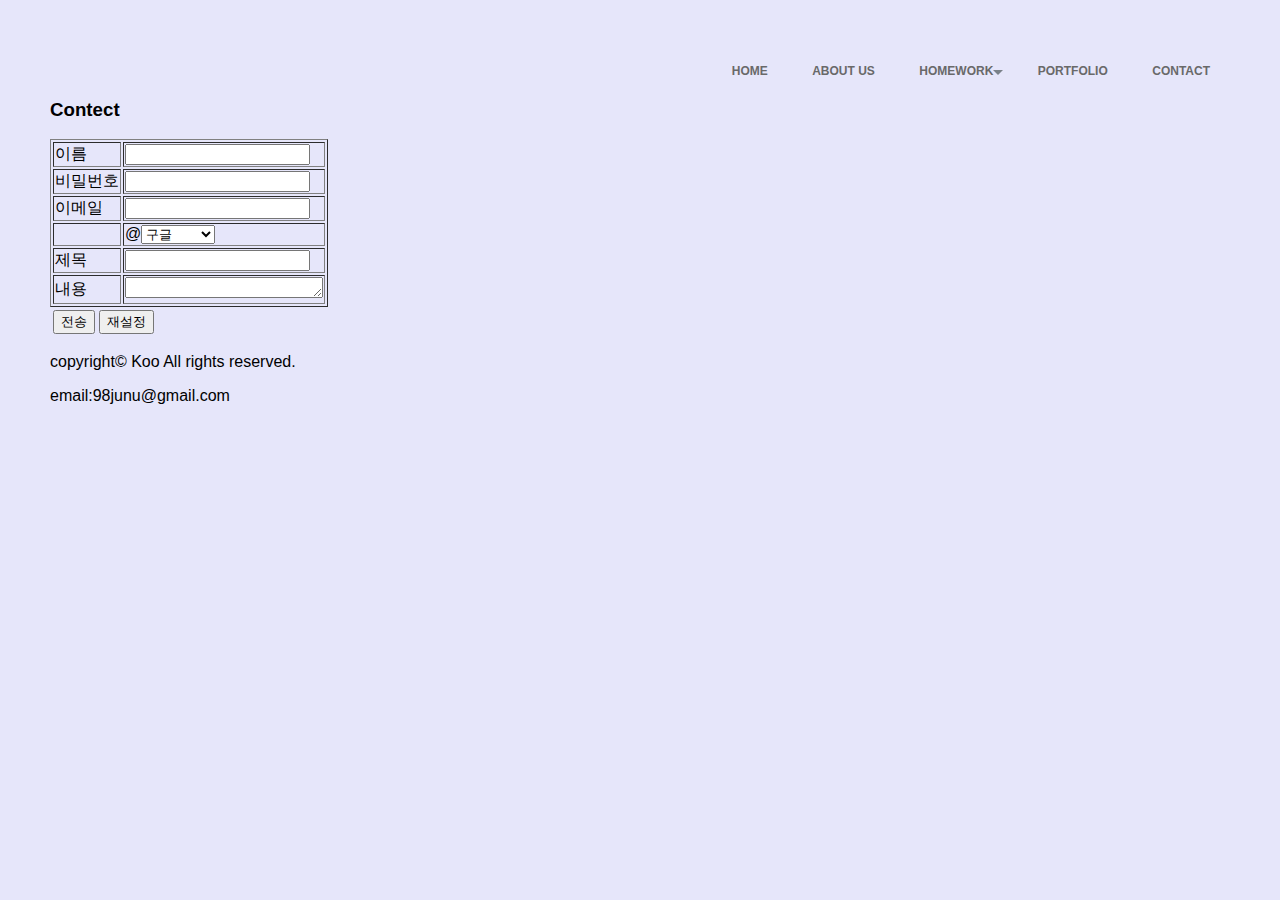
<file: contact.html>
<!DOCTYPE html>
<html lang="en">
<head>
    <meta charset="UTF-8">
    <title>Document</title>
    <link rel="stylesheet" href="./css/style.css">
    <link rel="stylesheet" href="./css/common.css">
</head>
<style>
        body{
            font-family: 'Nanum Gothic', sans-serif;
            
            margin: 0px;
            padding: 50px;
            background-color:lavender;
        }
          #wrapper {
            padding-top: 100px;
            width: 400px;
            margin: 0 auto;
        }
    </style>
<body>
        <div class='menu'>
        <ul>
            <li>
                <a href-'#'>Home</a>
            </li>
            <li>
               <a href-'#'>About Us</a>
            </li>
            <li class='active sub'>
                <a href='#'>HOMEWORK</a>
                
                <ul>
                    <li class='sud'>
                        <a href='#'>HTML</a>
                        <ul>
                            <li>
                                <a href='hw01.html'>hw1</a>
                            </li>
                            <li>
                                <a href='hw02.html'>hw2</a>
                            </li>
                            <li>
                                <a href='hw03.html'>hw3</a>
                            </li>
                        </ul>
                    </li>
                    <li class='sub'>
                        <a href='#'>CSS </a>
                        <ul>
                            <li>
                                <a href='hw04.html'>hw4</a>
                            </li>
                            <li>
                                <a href='hw05.html'>hw5</a>
                            </li>
                            <li>
                                <a href='hw06.html'>hw6</a>
                            </li>
                            <li>
                                <a href='contact.html'>hw7</a>
                            </li>
                        </ul>
                    </li>
                </ul>
            </li>
            <li>
                <a href='portfolio.html'>Portfolio</a>
            </li>
            <li class='last'>
                <a href='contact.html'>Contact</a>
            </li>
        </ul>
    </div>
    <div id="background">
        <h3>Contect</h3>
        <form>
            <table border="1" id="warpper">
                <tr>
                    <td>이름</td>
                    <td> <input type="text" name="uid"><br></td>
                </tr>
                <tr>
                    <td>비밀번호</td>
                    <td><input type="password" name="upw"><br></td>
                </tr>
                <tr>
                    <td>이메일</td>
                    <td> <input type="email" name="email"></td>
                </tr>
                <tr>
                   <td></td>
                    <td>@<select name="cars" size="1">
                            <option value="google">구글</option>
                            <option value="naver">네이버</option>
                            <option value="daum">다음</option>
                            <option value="">직접입력</option>
                        </select>
                    </td>
                </tr>
                <tr>
                    <td>제목</td>
                    <td><input type="text" name="text"></td>
                </tr>
                <tr>
                    <td>내용</td>
                    <td> <textarea name="message" rows="1" cols="22"></textarea></td>
                </tr>
            </table>
            <table id="send">
                <td><input type="submit" value="전송" id="sand1"> <input type="submit" value="재설정" id="sand2"> </td>
            </table>
        </form>
    </div>
    </body>
  <footer>
        <div id="footer">
            <p>
                copyright&copy Koo All rights reserved.
            </p>
            <span>email:98junu@gmail.com</span>
        </div>
    </footer>
</html>
</file>
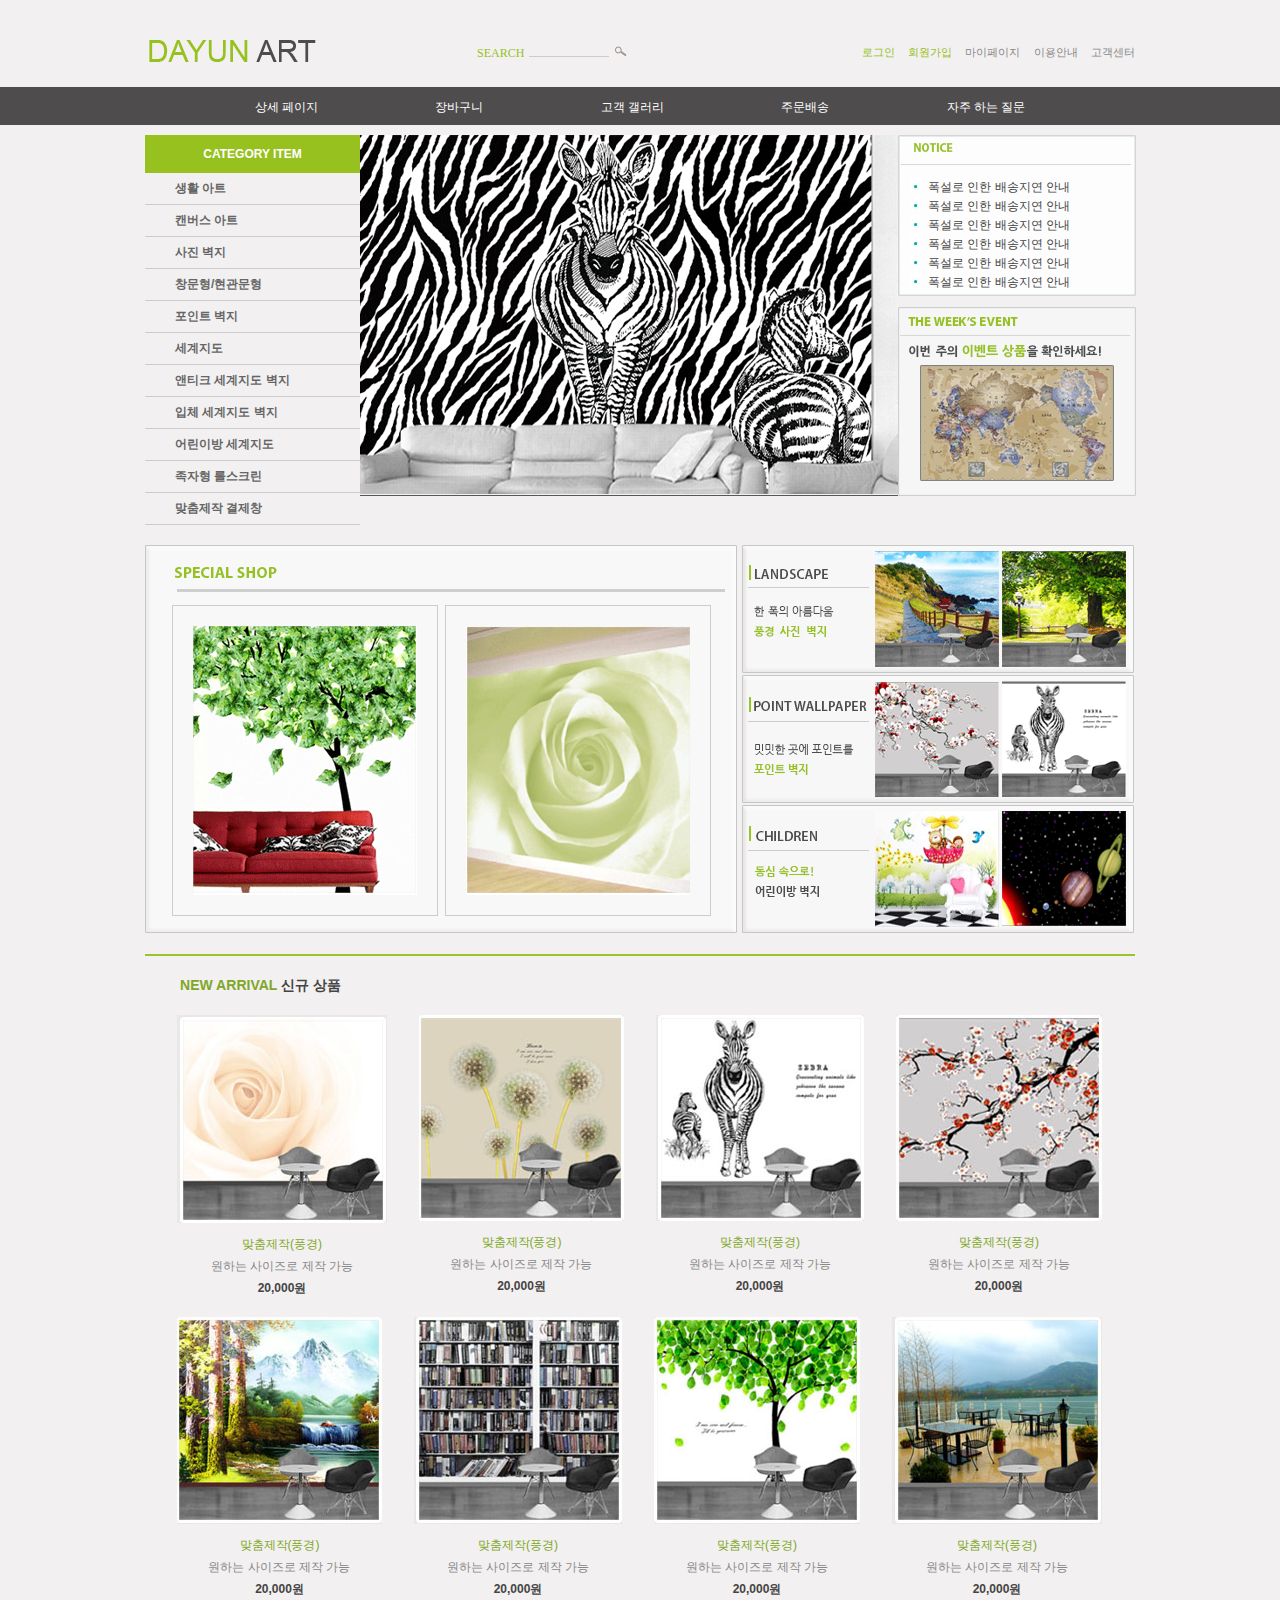
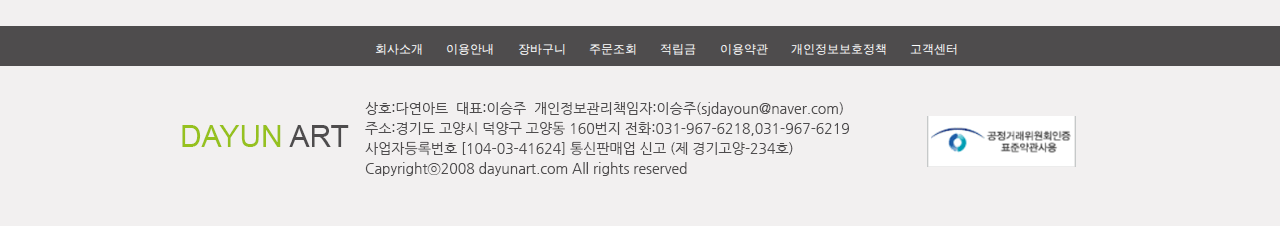
<file: dy.html>
<!DOCTYPE html>
<html>
<head>
    <meta charset="UTF-8">
    <title>다연아트 홈페이지</title>
    <link rel="stylesheet" type="text/css" href="css1/common.css">
    <link rel="stylesheet" type="text/css" href="css1/main.css">
</head>
<body> <header>   <section id="top">     <a id="logo" href="index.html"><img src="img/logo.gif"></a>     <div id="search">        <div id="search_title">SEARCH</div>       <div id="search_form"><input type="text"></div>       <div id="search_button"><img src="img/btn_search.gif"></div>     </div>     <nav id="top_menu">       <ul>         <li class="green"><a href="#">로그인</a></li>         <li class="green"><a href="#">회원가입</a></li>         <li><a href="#">마이페이지</a></li>         <li><a href="#">이용안내</a></li>         <li><a href="#">고객센터</a></li>       </ul>     </nav> <!-- top_menu -->     <div class="clear"></div>   </section> <!-- section top -->   <nav id="main_menu">     <ul>       <li><a href="detail.html">상세 페이지 </a></li>       <li><a href="cart.html">장바구니</a></li>       <li><a href="#">고객 갤러리 </a></li>       <li><a href="#">주문배송</a></li>       <li><a href="#">자주 하는 질문 </a></li>     </ul>   </nav> </header> <section id="main">   <section id="cat1">     <div id="cat_title">       CATEGORY ITEM     </div>     <ul>       <li>생활 아트</li>       <li>캔버스 아트</li>       <li>사진 벽지</li>       <li>창문형/현관문형</li>       <li>포인트 벽지</li>       <li>세계지도</li>       <li>앤티크 세계지도 벽지</li>       <li>입체 세계지도 벽지</li> <li>어린이방 세계지도</li>       <li>족자형 롤스크린</li>       <li>맞춤제작 결제창</li>     </ul>   </section> <!-- section cat1 -->   <section id="cat2">     <img src="img/main_img.gif">   </section> <!-- section cat2 -->   <section id="cat3">     <div id="latest_notice">       <ul>         <li> 폭설로 인한 배송지연 안내 </li>         <li> 폭설로 인한 배송지연 안내 </li>         <li> 폭설로 인한 배송지연 안내 </li>         <li> 폭설로 인한 배송지연 안내 </li>         <li> 폭설로 인한 배송지연 안내 </li>         <li> 폭설로 인한 배송지연 안내 </li>       </ul>     </div>     <div id="week_event">       <img src="img/week_event_img.gif">     </div>   </section> <!-- section cat3 --> 
 
  <div class="clear"></div> 
 
  <section id="special_shop">     <ul>       <li><img src="img/special_img1.gif"></li>       <li><img src="img/special_img2.gif"></li>     </ul>   </section> <!-- section special_shop -->   <section id="special_banner">     <div id="banner1">       <ul>         <li><img src="img/landscape_img1.gif"></li>         <li><img src="img/landscape_img2.gif"></li>       </ul>     </div>     <div id="banner2">       <ul>         <li><img src="img/point_wallpaper_img1.gif"></li>         <li><img src="img/point_wallpaper_img2.gif"></li>       </ul>     </div>     <div id="banner3">       <ul>         <li><img src="img/children_img1.gif"></li>         <li><img src="img/children_img2.gif"></li>       </ul>     </div>   </section> <!-- section special_banner --> 
 
  <div class="clear"></div> 
 
  <section id="new"><h3><span>NEW ARRIVAL</span> 신규 상품 </h3>     <div class="item">       <ul>         <li><img src="img/new_01.jpg"></li>         <li class="subject">맞춤제작(풍경)</li>         <li class="comment">원하는 사이즈로 제작 가능</li>         <li class="price">20,000원</li>       </ul>     </div>     <div class="item">       <ul>         <li><img src="img/new_02.jpg"></li>         <li class="subject">맞춤제작(풍경)</li>         <li class="comment">원하는 사이즈로 제작 가능</li>         <li class="price">20,000원</li>       </ul>     </div>     <div class="item">       <ul>         <li><img src="img/new_03.jpg"></li>         <li class="subject">맞춤제작(풍경)</li>         <li class="comment">원하는 사이즈로 제작 가능</li>         <li class="price">20,000원</li>       </ul>     </div>     <div class="item">       <ul>         <li><img src="img/new_04.jpg"></li>         <li class="subject">맞춤제작(풍경)</li>         <li class="comment">원하는 사이즈로 제작 가능</li>         <li class="price">20,000원</li>       </ul>     </div>     <div class="clear"></div>     <div class="item">       <ul>         <li><img src="img/new_05.jpg"></li>         <li class="subject">맞춤제작(풍경)</li>         <li class="comment">원하는 사이즈로 제작 가능</li>         <li class="price">20,000원</li>       </ul>     </div>     <div class="item">       <ul>         <li><img src="img/new_06.jpg"></li>         <li class="subject">맞춤제작(풍경)</li>         <li class="comment">원하는 사이즈로 제작 가능</li>         <li class="price">20,000원</li>       </ul>     </div>     <div class="item">       <ul>         <li><img src="img/new_07.jpg"></li>         <li class="subject">맞춤제작(풍경)</li>         <li class="comment">원하는 사이즈로 제작 가능</li>         <li class="price">20,000원</li></ul>     </div>     <div class="item">       <ul>         <li><img src="img/new_08.jpg"></li>         <li class="subject">맞춤제작(풍경)</li>         <li class="comment">원하는 사이즈로 제작 가능</li>         <li class="price">20,000원</li>       </ul>     </div>   </section> <!-- section new --> 
 
  <div class="clear"></div> 
 
</section> <!-- section main --> 
 
<footer>   <section id="footer_menu_box">     <nav id="footer_menu">       <ul>         <li><a href="#">회사소개</a></li>         <li><a href="#">이용안내</a></li>         <li><a href="#">장바구니</a></li>         <li><a href="#">주문조회</a></li>         <li><a href="#">적립금</a></li>         <li><a href="#">이용약관</a></li>         <li><a href="#">개인정보보호정책</a></li>         <li><a href="#">고객센터</a></li>       </ul>     </nav>   </section> <!-- section footer_menu_box -->   <section id="footer_box">     <div id="footer_logo">       <img src="img/footer_logo.gif">     </div>     <div id="address">       <img src="img/address.gif">     </div>     <div id="footer_banner">       <img src="img/footer_banner_01.gif">     </div>   </section> <!-- section footer_box --> </footer> </body> </html>
</file>
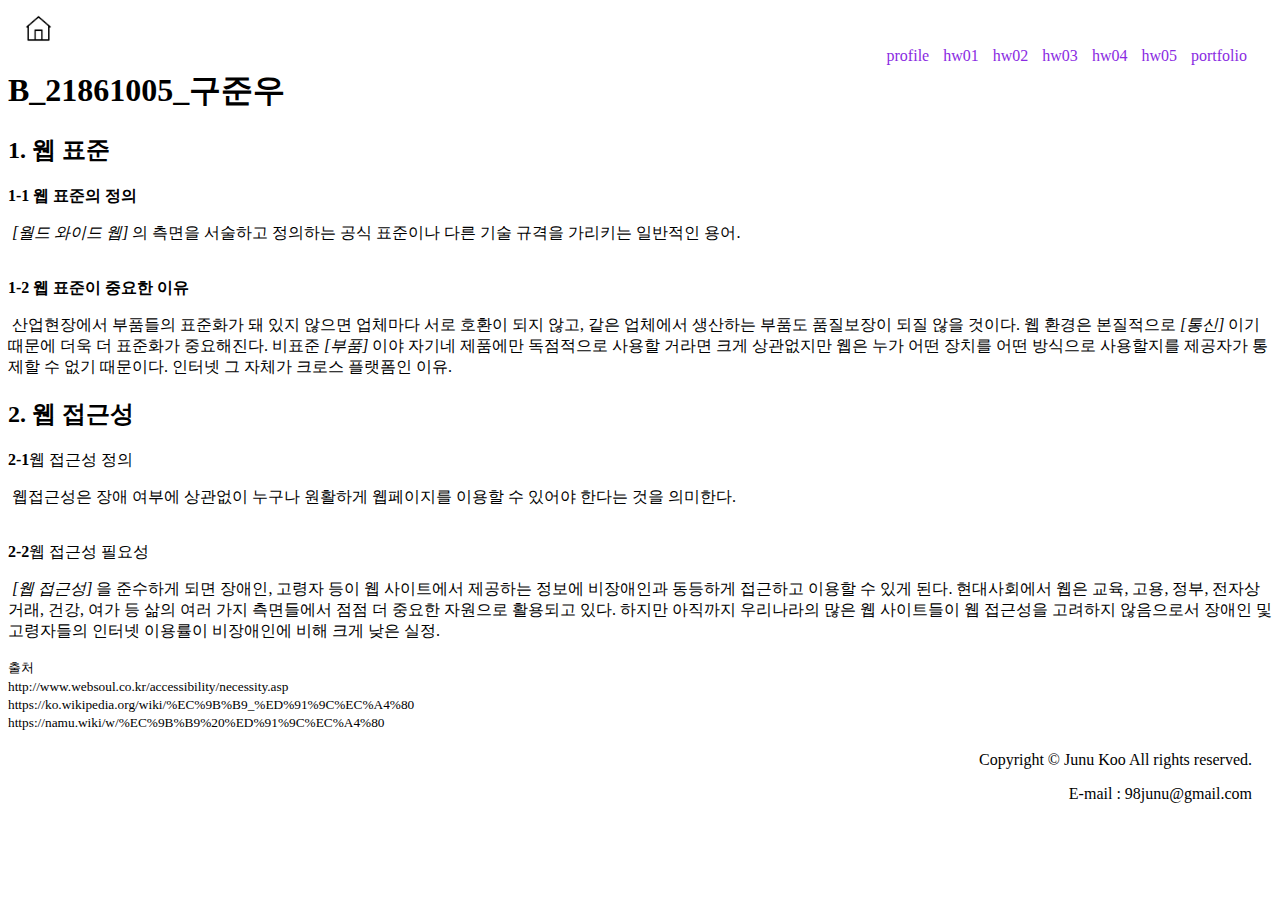
<file: hw01.html>
<!DOCTYPE html>
<html lang="en">
<head>
    <meta charset="UTF-8">
    <title>HW_1</title>
    <style>
        #logo {
            margin: 10pt;
        }
        #footer {
            margin: 20px;
            text-align: right;
        }
         #headA {
            float: right;
            margin-right: 20px;
            color: #ffffff;
            padding-bottom: 16px;
        }
        #main_menu ul{
            margin:0;
            padding: 0px;
            margin-top: 10px;
        }
        #main_menu li {
            list-style-type: none;
            display: inline-block;
            padding:0px 0px 5px 0px;
            margin-top: 18px;
        }
        #main_menu li a{
            text-decoration: none;
            color:blueviolet;
            padding: 20px 5px;
            margin-top: 10px;
        }
    </style>
</head>
<body>
       
        <div id="headA">
       <ul id="main_menu">
                  <li><a href="profile.html">profile</a></li>
                  <li><a href="hw01.html">hw01</a></li>
                  <li><a href="hw02.html">hw02</a></li>
                  <li><a href="hw03.html">hw03</a></li>
                  <li><a href="hw04.html">hw04</a></li>
                  <li><a href="hw05.html">hw05</a></li>
                  <li><a href="portfolio.html">portfolio</a></li>
       </ul>
       </div>
        <div id="logo">
            <a href="mid-term.html">
            <img src="./img/home.png" width="35" > </a>
        </div>
  <h1>B_21861005_구준우</h1>
   
   <h2>1. 웹 표준</h2>
   
       <b>1-1 웹 표준의 정의</b>
       <br>
   
       <p>&nbsp;<em>[월드 와이드 웹]</em> 의 측면을 서술하고 정의하는 공식 표준이나 다른 기술 규격을 가리키는 일반적인 용어.</p>
       <br>
       <b>1-2 웹 표준이 중요한 이유</b>
       <br>
   
        <p>&nbsp;산업현장에서 부품들의 표준화가 돼 있지 않으면 업체마다 서로 호환이 되지 않고, 같은 업체에서 생산하는 부품도 품질보장이 되질 않을 것이다. 웹 환경은 본질적으로 <em>[통신]</em> 이기 때문에 더욱 더 표준화가 중요해진다. 비표준 <em>[부품]</em> 이야 자기네 제품에만 독점적으로 사용할 거라면 크게 상관없지만 웹은 누가 어떤 장치를 어떤 방식으로 사용할지를 제공자가 통제할 수 없기 때문이다. 인터넷 그 자체가 크로스 플랫폼인 이유.</p>
   
   <h2>2. 웹 접근성</h2>
   
       <b>2-1</b>웹 접근성 정의
       <br>
   
        <p>&nbsp;웹접근성은 장애 여부에 상관없이 누구나 원활하게 웹페이지를 이용할 수 있어야 한다는 것을 의미한다.</p>
       <br>
       <b>2-2</b>웹 접근성 필요성
        <p>&nbsp;<em>[웹 접근성]</em> 을 준수하게 되면 장애인, 고령자 등이 웹 사이트에서 제공하는 정보에 비장애인과 동등하게 접근하고 이용할 수 있게 된다. 현대사회에서 웹은 교육, 고용, 정부, 전자상거래, 건강, 여가 등 삶의 여러 가지 측면들에서 점점 더 중요한 자원으로 활용되고 있다. 하지만 아직까지 우리나라의 많은 웹 사이트들이 웹 접근성을 고려하지 않음으로서 장애인 및 고령자들의 인터넷 이용률이 비장애인에 비해 크게 낮은 실정.</p>
    
    <small>출처
    <br>
    http://www.websoul.co.kr/accessibility/necessity.asp
    <br>
    https://ko.wikipedia.org/wiki/%EC%9B%B9_%ED%91%9C%EC%A4%80
    <br>
    https://namu.wiki/w/%EC%9B%B9%20%ED%91%9C%EC%A4%80</small>
    
    <footer>
        <div id="footer">
            <p>
                Copyright &copy; Junu Koo All rights reserved.
            </p>
            <span>E-mail : 98junu@gmail.com</span>
        </div>
    </footer>
</body>
</html>
</file>
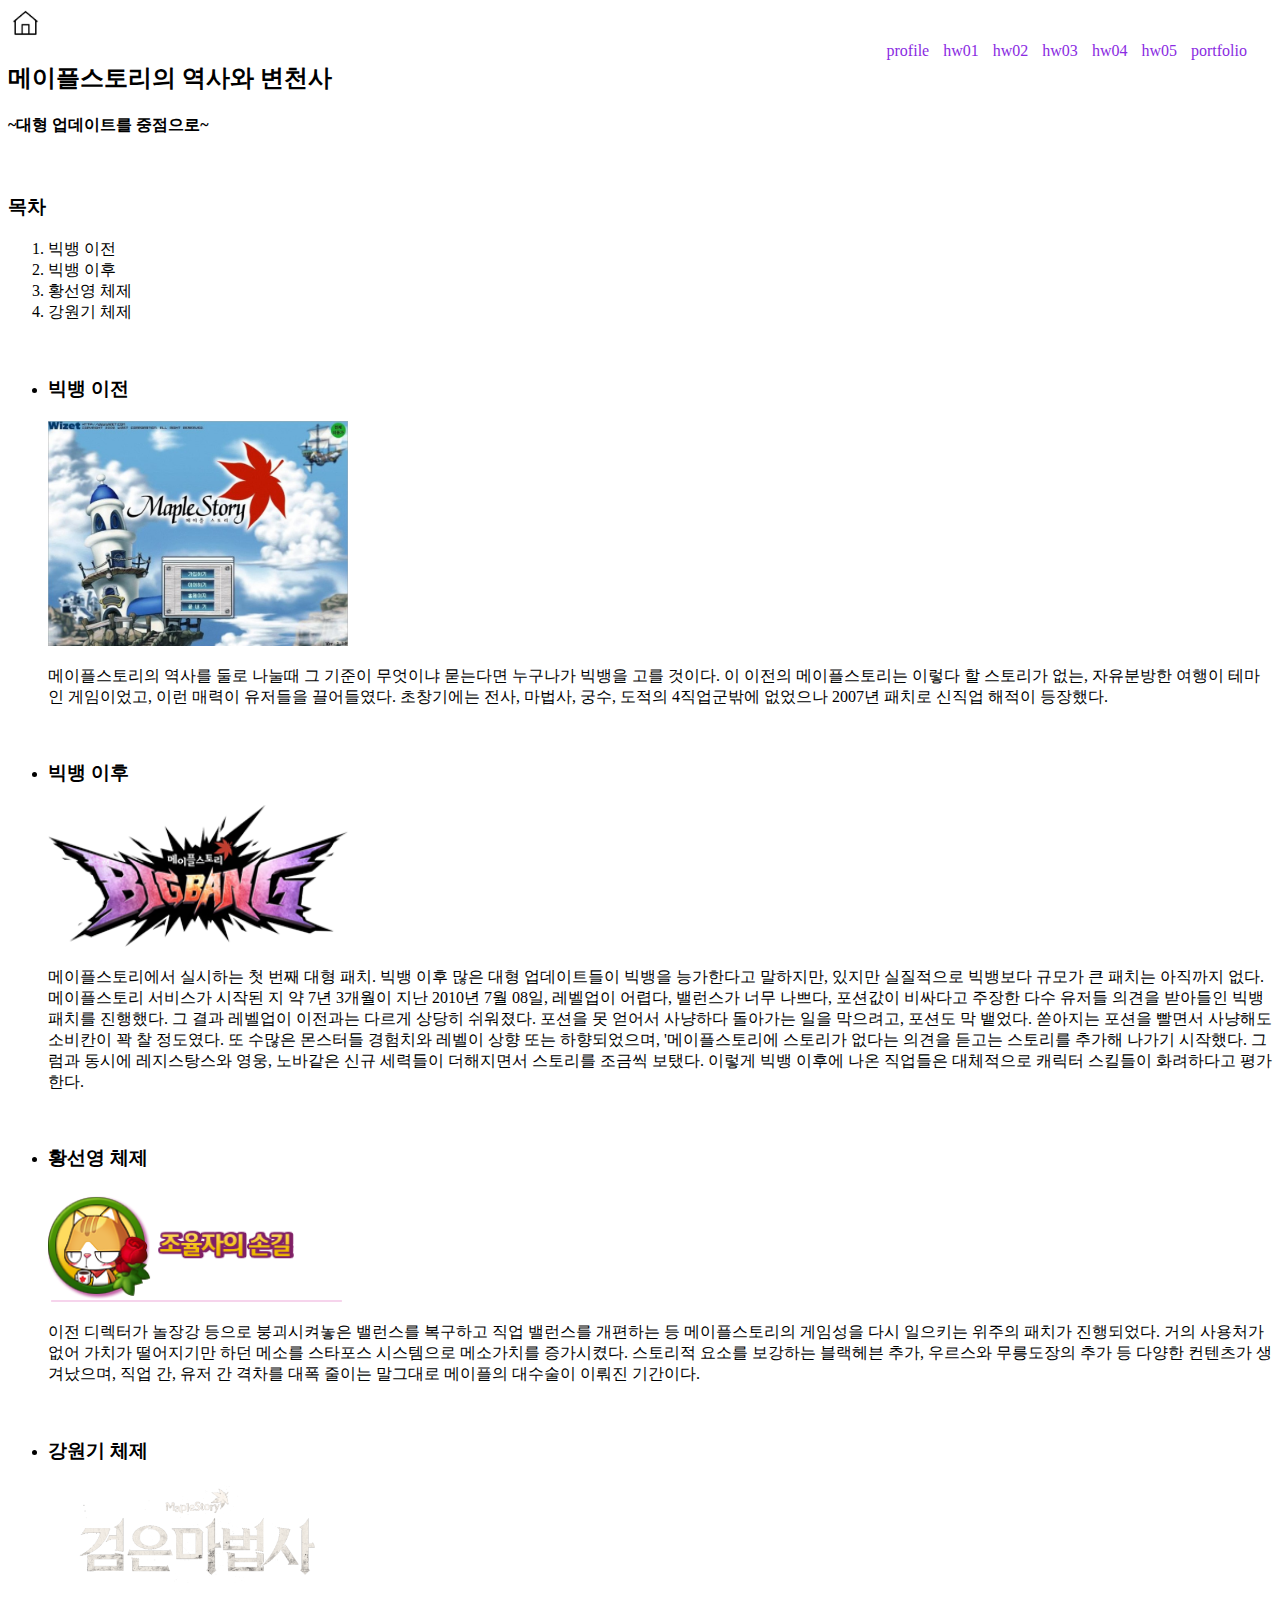
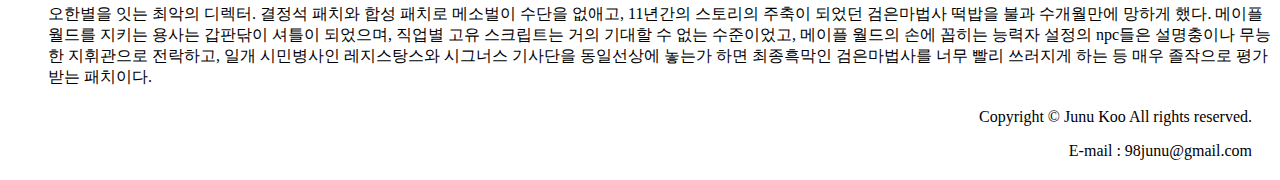
<file: hw02.html>
<!DOCTYPE html>
<html lang="en">
<head>
    <meta charset="UTF-8">
    <title>HW_2</title>
    <style>
    #footer {
            margin: 20px;
            text-align: right;
        }
        #headA {
            float: right;
            margin-right: 20px;
            color: #ffffff;
            padding-bottom: 16px;
        }
        #main_menu ul{
            margin:0;
            padding: 0px;
            margin-top: 10px;
        }
        #main_menu li {
            list-style-type: none;
            display: inline-block;
            padding:0px 0px 5px 0px;
            margin-top: 18px;
        }
        #main_menu li a{
            text-decoration: none;
            color:blueviolet;
            padding: 20px 5px;
            margin-top: 10px;
        }
    </style>
</head>
<body>
     <div id="headA">
       <ul id="main_menu">
                  <li><a href="profile.html">profile</a></li>
                  <li><a href="hw01.html">hw01</a></li>
                  <li><a href="hw02.html">hw02</a></li>
                  <li><a href="hw03.html">hw03</a></li>
                  <li><a href="hw04.html">hw04</a></li>
                  <li><a href="hw05.html">hw05</a></li>
                  <li><a href="portfolio.html">portfolio</a></li>
       </ul>
       </div>
      <div id="logo">
            <a href="mid-term.html">
            <img src="./img/home.png" width="35" > </a>
        </div>
   <h2>메이플스토리의 역사와 변천사</h2> <h4>~대형 업데이트를 중점으로~</h4>
   <br>
   <h3>목차</h3>
   <ol>
       <li>빅뱅 이전</li>
       <li>빅뱅 이후</li>
       <li>황선영 체제</li>
       <li>강원기 체제</li>
   </ol>
   <br>
       <ul>
           <li><h3>빅뱅 이전</h3></li>
               <img src="./img/bb.jpg"
               width="300">
                   <p>메이플스토리의 역사를 둘로 나눌때 그 기준이 무엇이냐 묻는다면 누구나가 빅뱅을 고를 것이다. 이 이전의 메이플스토리는 이렇다 할 스토리가 없는, 자유분방한 여행이 테마인 게임이었고, 이런 매력이 유저들을 끌어들였다. 초창기에는 전사, 마법사, 궁수, 도적의 4직업군밖에 없었으나 2007년 패치로 신직업 해적이 등장했다.</p>
               <br>
            <li><h3>빅뱅 이후</h3></li>
                <img src="./img/ab.png"
               width="300">
                   <p>메이플스토리에서 실시하는 첫 번째 대형 패치. 빅뱅 이후 많은 대형 업데이트들이 빅뱅을 능가한다고 말하지만, 있지만 실질적으로 빅뱅보다 규모가 큰 패치는 아직까지 없다. 메이플스토리 서비스가 시작된 지 약 7년 3개월이 지난 2010년 7월 08일, 레벨업이 어렵다, 밸런스가 너무 나쁘다, 포션값이 비싸다고 주장한 다수 유저들 의견을 받아들인 빅뱅 패치를 진행했다. 그 결과 레벨업이 이전과는 다르게 상당히 쉬워졌다. 포션을 못 얻어서 사냥하다 돌아가는 일을 막으려고, 포션도 막 뱉었다. 쏟아지는 포션을 빨면서 사냥해도 소비칸이 꽉 찰 정도였다. 또 수많은 몬스터들 경험치와 레벨이 상향 또는 하향되었으며, '메이플스토리에 스토리가 없다는 의견을 듣고는 스토리를 추가해 나가기 시작했다. 그럼과 동시에 레지스탕스와 영웅, 노바같은 신규 세력들이 더해지면서 스토리를 조금씩 보탰다. 이렇게 빅뱅 이후에 나온 직업들은 대체적으로 캐릭터 스킬들이 화려하다고 평가한다.</p>
               <br>
            <li><h3>황선영 체제</h3></li>
                <img src="./img/hsy.png"
               width="300">
                   <p>이전 디렉터가 놀장강 등으로 붕괴시켜놓은 밸런스를 복구하고 직업 밸런스를 개편하는 등 메이플스토리의 게임성을 다시 일으키는 위주의 패치가 진행되었다. 거의 사용처가 없어 가치가 떨어지기만 하던 메소를 스타포스 시스템으로 메소가치를 증가시켰다. 스토리적 요소를 보강하는 블랙헤븐 추가, 우르스와 무릉도장의 추가 등 다양한 컨텐츠가 생겨났으며, 직업 간, 유저 간 격차를 대폭 줄이는 말그대로 메이플의 대수술이 이뤄진 기간이다.</p>
               <br>
           <li><h3>강원기 체제</h3></li>
               <img src="./img/kwk.png"
               width="300">
                   <p>오한별을 잇는 최악의 디렉터. 결정석 패치와 합성 패치로 메소벌이 수단을 없애고, 11년간의 스토리의 주축이 되었던 검은마법사 떡밥을 불과 수개월만에 망하게 했다. 메이플월드를 지키는 용사는 갑판닦이 셔틀이 되었으며, 직업별 고유 스크립트는 거의 기대할 수 없는 수준이었고, 메이플 월드의 손에 꼽히는 능력자 설정의 npc들은 설명충이나 무능한 지휘관으로 전락하고, 일개 시민병사인 레지스탕스와 시그너스 기사단을 동일선상에 놓는가 하면 최종흑막인 검은마법사를 너무 빨리 쓰러지게 하는 등 매우 졸작으로 평가받는 패치이다.</p>
        </ul>
        
    <footer>
        <div id="footer">
            <p>
                Copyright &copy; Junu Koo All rights reserved.
            </p>
            <span>E-mail : 98junu@gmail.com</span>
        </div>
    </footer>
</body>
</html>
</file>
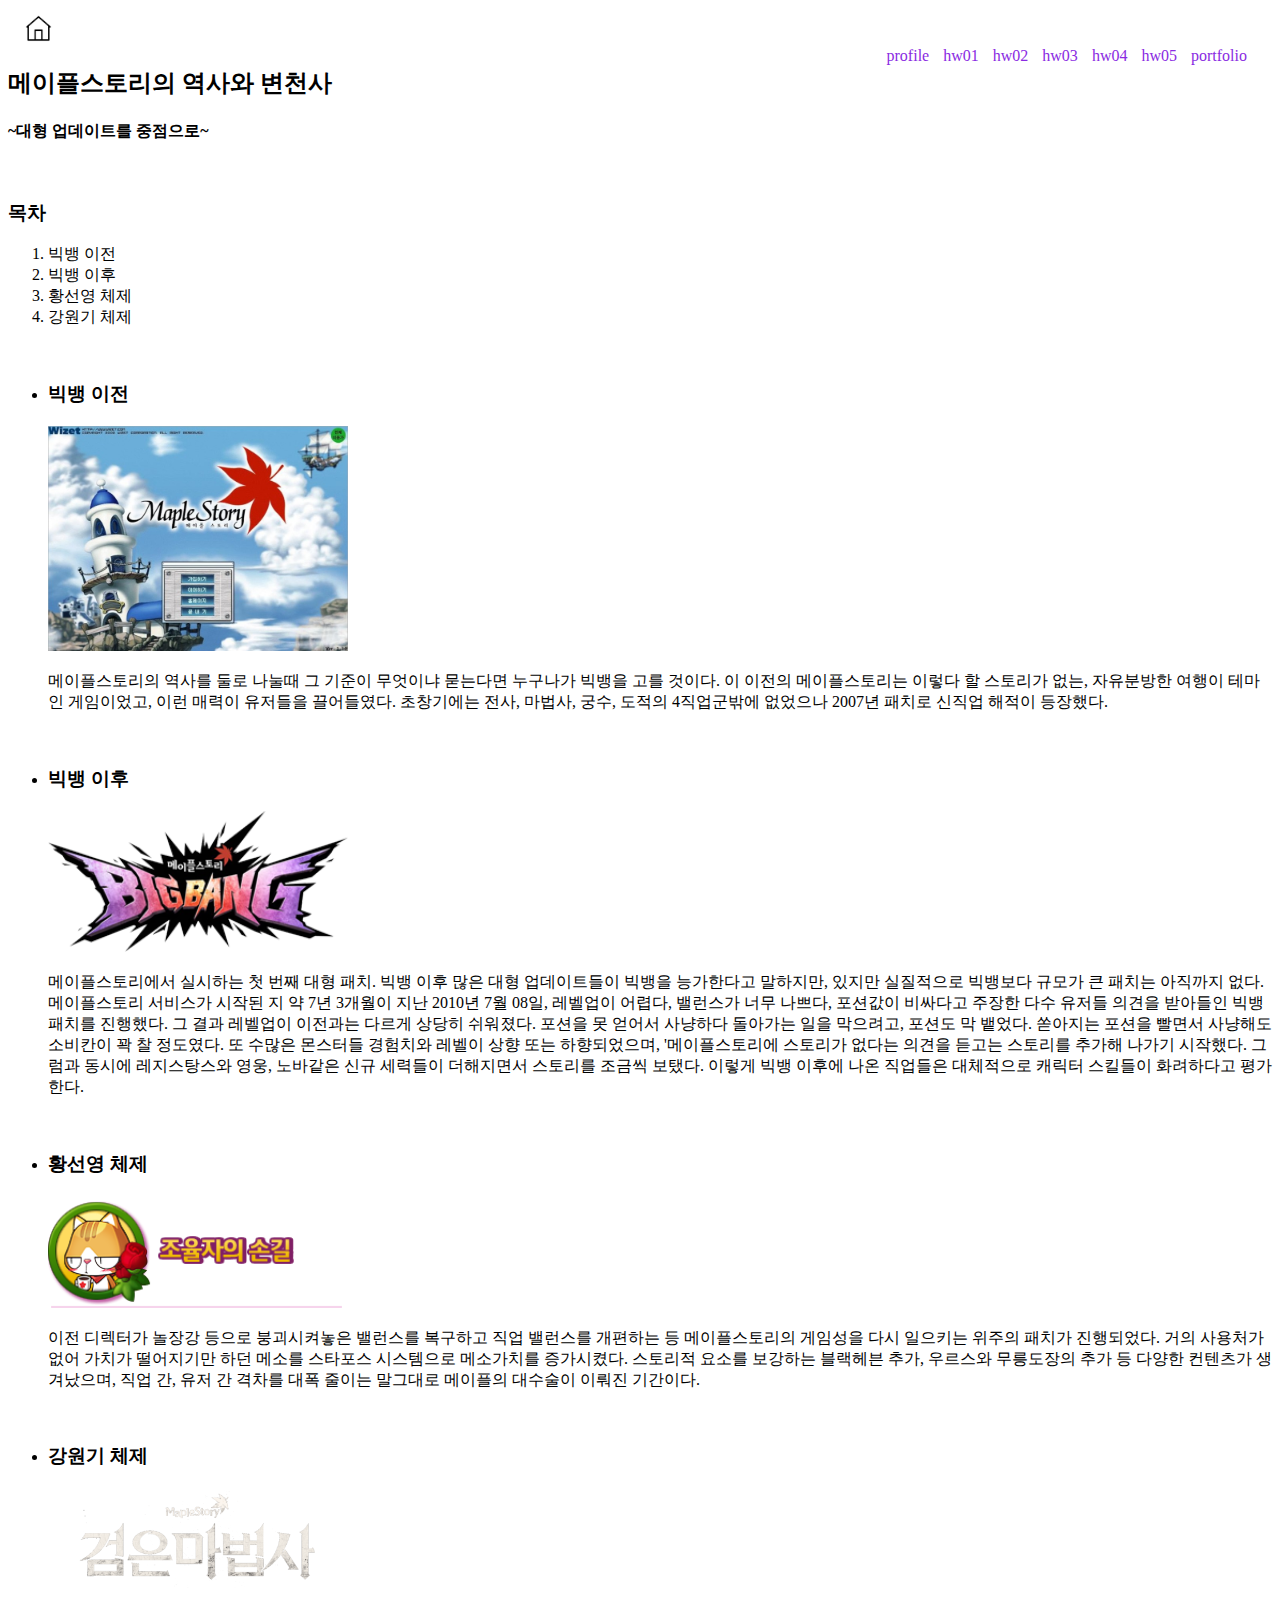
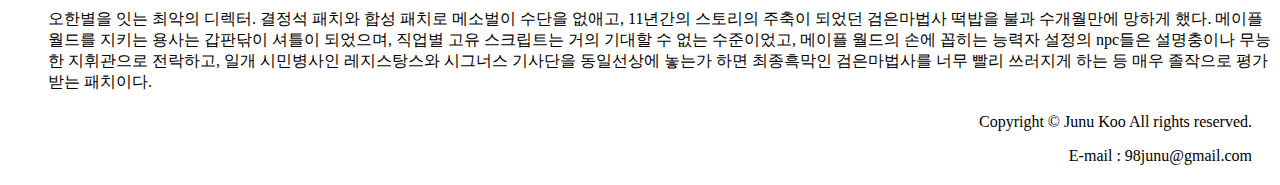
<file: hw04.html>
<!DOCTYPE html>
<html lang="en">
<head>
    <meta charset="UTF-8">
    <title>HW_4</title>
</head>
    <style>
    
        #logo {
            margin: 10pt;
        }
        
        p {
            font-size: 12pt;
        }
        
        #footer {
            margin: 20px;
            text-align: right;
        }
        
         #headA {
            float: right;
            margin-right: 20px;
            color: #ffffff;
            padding-bottom: 16px;
        }
        #main_menu ul{
            margin:0;
            padding: 0px;
            margin-top: 10px;
        }
        #main_menu li {
            list-style-type: none;
            display: inline-block;
            padding:0px 0px 5px 0px;
            margin-top: 18px;
        }
        #main_menu li a{
            text-decoration: none;
            color:blueviolet;
            padding: 20px 5px;
            margin-top: 10px;
        }
    
    
    </style>
<body>
    
        <div id="headA">
       <ul id="main_menu">
                  <li><a href="profile.html">profile</a></li>
                  <li><a href="hw01.html">hw01</a></li>
                  <li><a href="hw02.html">hw02</a></li>
                  <li><a href="hw03.html">hw03</a></li>
                  <li><a href="hw04.html">hw04</a></li>
                  <li><a href="hw05.html">hw05</a></li>
                  <li><a href="portfolio.html">portfolio</a></li>
       </ul>
       </div>
     <div id="wrapper">
          <div id="logo">
                <a href="mid-term.html">
                <img src="./img/home.png" width="35" > </a>
            </div>
   <h2>메이플스토리의 역사와 변천사</h2> <h4>~대형 업데이트를 중점으로~</h4>
   <br>
   <h3>목차</h3>
       <ol>
           <li>빅뱅 이전</li>
           <li>빅뱅 이후</li>
           <li>황선영 체제</li>
           <li>강원기 체제</li>
       </ol>
       <br>
       <ul>
           <li><h3>빅뱅 이전</h3></li>
               <img src="./img/bb.jpg"
               width="300">
                   <p>메이플스토리의 역사를 둘로 나눌때 그 기준이 무엇이냐 묻는다면 누구나가 빅뱅을 고를 것이다. 이 이전의 메이플스토리는 이렇다 할 스토리가 없는, 자유분방한 여행이 테마인 게임이었고, 이런 매력이 유저들을 끌어들였다. 초창기에는 전사, 마법사, 궁수, 도적의 4직업군밖에 없었으나 2007년 패치로 신직업 해적이 등장했다.</p>
           <br>
            <li><h3>빅뱅 이후</h3></li>
                <img src="./img/ab.png"
               width="300">
                   <p>메이플스토리에서 실시하는 첫 번째 대형 패치. 빅뱅 이후 많은 대형 업데이트들이 빅뱅을 능가한다고 말하지만, 있지만 실질적으로 빅뱅보다 규모가 큰 패치는 아직까지 없다. 메이플스토리 서비스가 시작된 지 약 7년 3개월이 지난 2010년 7월 08일, 레벨업이 어렵다, 밸런스가 너무 나쁘다, 포션값이 비싸다고 주장한 다수 유저들 의견을 받아들인 빅뱅 패치를 진행했다. 그 결과 레벨업이 이전과는 다르게 상당히 쉬워졌다. 포션을 못 얻어서 사냥하다 돌아가는 일을 막으려고, 포션도 막 뱉었다. 쏟아지는 포션을 빨면서 사냥해도 소비칸이 꽉 찰 정도였다. 또 수많은 몬스터들 경험치와 레벨이 상향 또는 하향되었으며, '메이플스토리에 스토리가 없다는 의견을 듣고는 스토리를 추가해 나가기 시작했다. 그럼과 동시에 레지스탕스와 영웅, 노바같은 신규 세력들이 더해지면서 스토리를 조금씩 보탰다. 이렇게 빅뱅 이후에 나온 직업들은 대체적으로 캐릭터 스킬들이 화려하다고 평가한다.</p>
           <br>
            <li><h3>황선영 체제</h3></li>
                <img src="./img/hsy.png"
               width="300">
                   <p>이전 디렉터가 놀장강 등으로 붕괴시켜놓은 밸런스를 복구하고 직업 밸런스를 개편하는 등 메이플스토리의 게임성을 다시 일으키는 위주의 패치가 진행되었다. 거의 사용처가 없어 가치가 떨어지기만 하던 메소를 스타포스 시스템으로 메소가치를 증가시켰다. 스토리적 요소를 보강하는 블랙헤븐 추가, 우르스와 무릉도장의 추가 등 다양한 컨텐츠가 생겨났으며, 직업 간, 유저 간 격차를 대폭 줄이는 말그대로 메이플의 대수술이 이뤄진 기간이다.</p>
           <br>
           <li><h3>강원기 체제</h3></li>
               <img src="./img/kwk.png"
               width="300">
                   <p>오한별을 잇는 최악의 디렉터. 결정석 패치와 합성 패치로 메소벌이 수단을 없애고, 11년간의 스토리의 주축이 되었던 검은마법사 떡밥을 불과 수개월만에 망하게 했다. 메이플월드를 지키는 용사는 갑판닦이 셔틀이 되었으며, 직업별 고유 스크립트는 거의 기대할 수 없는 수준이었고, 메이플 월드의 손에 꼽히는 능력자 설정의 npc들은 설명충이나 무능한 지휘관으로 전락하고, 일개 시민병사인 레지스탕스와 시그너스 기사단을 동일선상에 놓는가 하면 최종흑막인 검은마법사를 너무 빨리 쓰러지게 하는 등 매우 졸작으로 평가받는 패치이다.</p>
        </ul>
    </div>
    
    <footer>
        <div id="footer">
            <p>
                Copyright &copy; Junu Koo All rights reserved.
            </p>
            <span>E-mail : 98junu@gmail.com</span>
        </div>
    </footer>
</body>
</html>
</file>
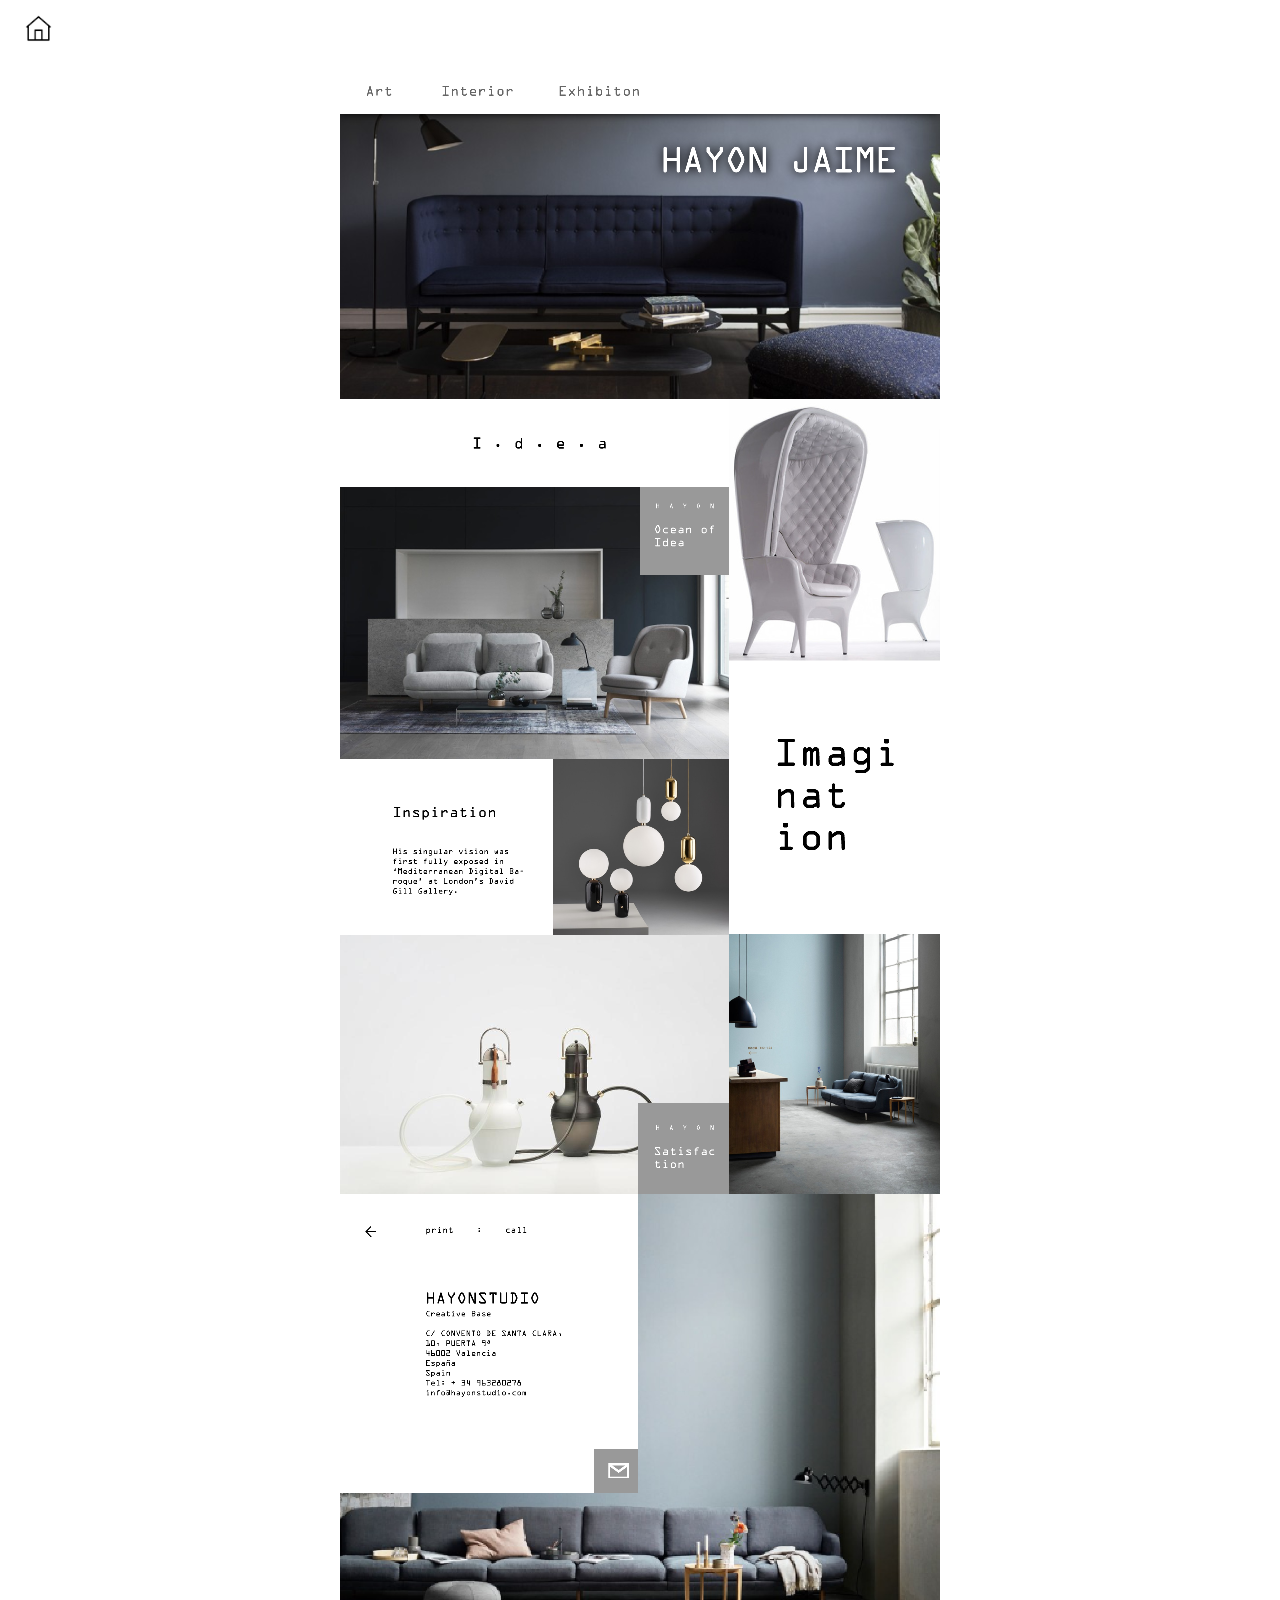
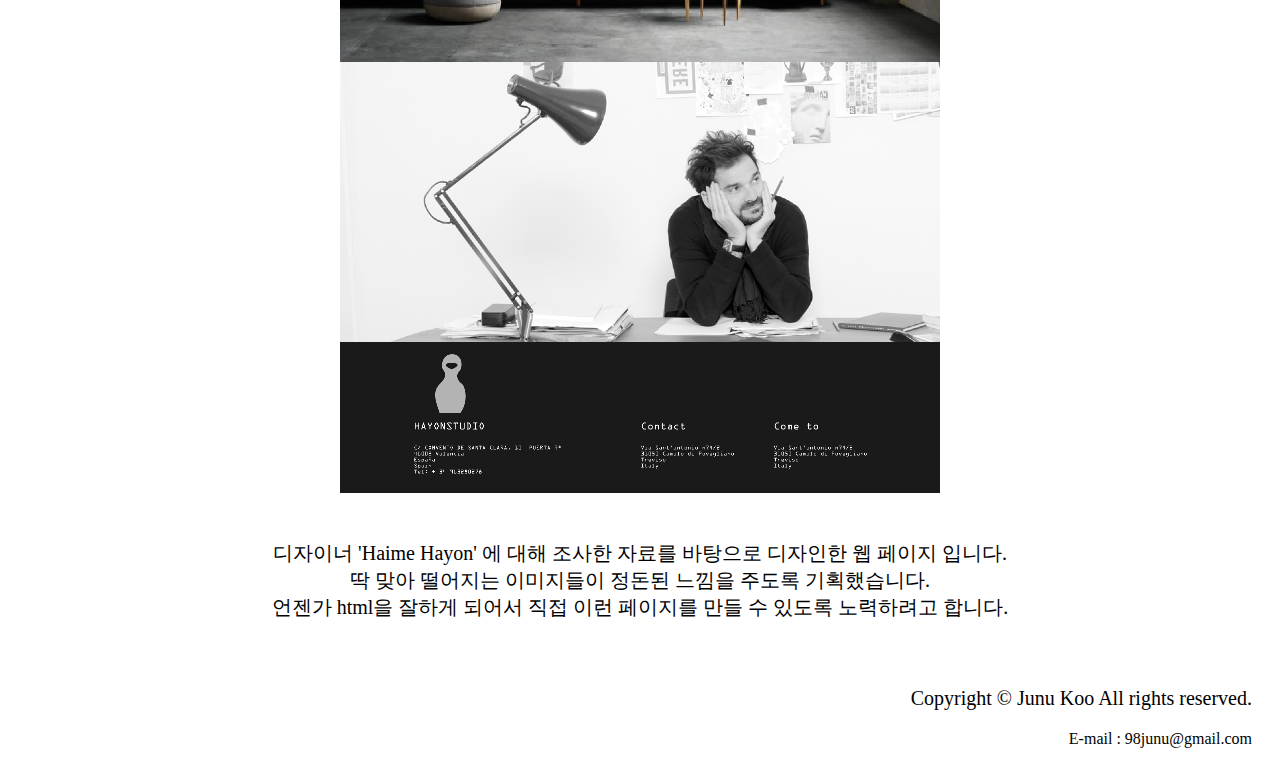
<file: portfolio.html>
<!DOCTYPE html>
<html lang="en">
<head>
    <meta charset="UTF-8">
    <title>portfolio</title>
</head>
    <style>
        
        #logo {
            margin: 10pt;
            text-align: left;
        }
        
        #page {
            text-align: center;
        }
        
        p {
            text-align: center;
            font-size: 15pt;
        }
        
        #footer {
            margin: 20px;
            text-align: right;
        }
        
        #footer p {
            text-align: right;
        }
        
    </style>
<body>
    <div id="wrapper">
          <div id="logo">
                <a href="mid-term.html">
                <img src="./img/home.png" width="35"> </a>
            </div>
            <div id="page">
                <img src="./img/webp1.png">
            </div>
            <p>
            <br>
                디자이너 'Haime Hayon' 에 대해 조사한 자료를 바탕으로 디자인한 웹 페이지 입니다. <br>
                딱 맞아 떨어지는 이미지들이 정돈된 느낌을 주도록 기획했습니다. <br>
                언젠가 html을 잘하게 되어서 직접 이런 페이지를 만들 수 있도록 노력하려고 합니다. <br><br><br>
            </p>
    </div>
    <footer>
        <div id="footer">
            <p>
                Copyright &copy; Junu Koo All rights reserved.
            </p>
            <span>E-mail : 98junu@gmail.com</span>
        </div>
    </footer>    
</body>
</html>
</file>
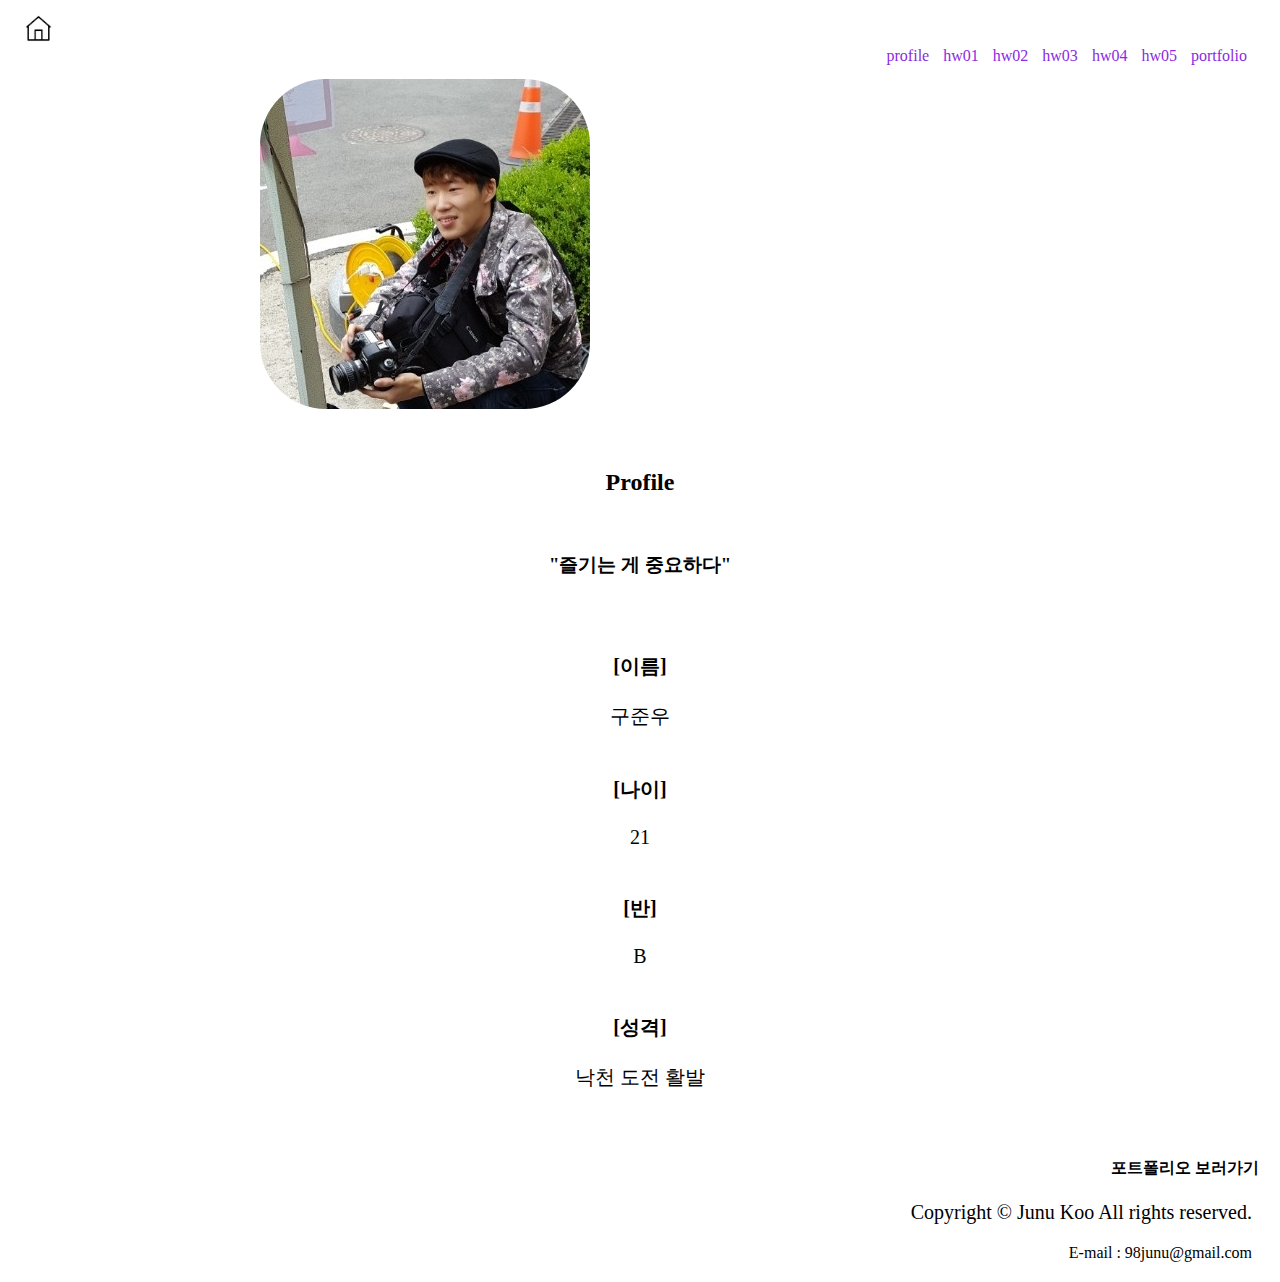
<file: profile.html>
<!DOCTYPE html>
<html lang="en">
<head>
    <meta charset="UTF-8">
    <title>profile</title>
</head>
    <style>
        
        
        img {
            border-radius: 20%;
            text-align: center;
        }
        
        #logo {
            margin: 10pt;
            text-align: left;
        }
        
        #profile {
            text-align: center;
        }
        
        h2 {
            text-align: center;
        }
        
        p{
            text-align: center;
            font-size: 15pt;
        }
        
        h3 {
            text-align: center;
        }
        
        a {
            font-style: normal;
            text-decoration: none;
            color: black;
        }
        
        a:hover {
            text-decoration: underline;
            background-color: #eeeeee;
            color: #000000
        }
        
        h4 {
            text-align: right;
            margin-right: 10pt;
        }
        
        #footer {
            margin: 20px;
            text-align: right;
        }
        
        #footer p {
            text-align: right;
        }
    
        
        #headA {
            float: right;
            margin-right: 20px;
            color: #ffffff;
            padding-bottom: 16px;
        }
        #main_menu ul{
            margin:0;
            padding: 0px;
            margin-top: 10px;
        }
        #main_menu li {
            list-style-type: none;
            display: inline-block;
            padding:0px 0px 5px 0px;
            margin-top: 18px;
        }
        #main_menu li a{
            text-decoration: none;
            color:blueviolet;
            padding: 20px 5px;
            margin-top: 10px;
        }
    
    </style>
<body>
    <div id="headA">
       <ul id="main_menu">
                  <li><a href="profile.html">profile</a></li>
                  <li><a href="hw01.html">hw01</a></li>
                  <li><a href="hw02.html">hw02</a></li>
                  <li><a href="hw03.html">hw03</a></li>
                  <li><a href="hw04.html">hw04</a></li>
                  <li><a href="hw05.html">hw05</a></li>
                  <li><a href="portfolio.html">portfolio</a></li>
       </ul>
       </div>
     <div id="wrapper">
          <div id="logo">
                <a href="mid-term.html">
                <img src="./img/home.png" width="35" > </a>
            </div>
            &nbsp;
            <div id="profile">
                <img src="./img/profile.jpg">
            </div>
               <br><br>
                <h2>
                    Profile
                </h2>
             <br>
               <h3>
                   "즐기는 게 중요하다"
               </h3>
               <br><br>
                        
            <p>           
                <b>[이름]</b>
                <br><br>구준우<br><br><br>
                <b>[나이]</b>
                <br><br>21<br><br><br>
                <b>[반]</b>
                <br><br>B<br><br><br>
                <b>[성격]</b>
                <br><br>낙천&nbsp;도전&nbsp;활발<br><br><br>
            </p>
            <h4><a href="portfolio.html">포트폴리오</a> 보러가기</h4>
    </div>
    <footer>
        <div id="footer">
            <p>
                Copyright &copy; Junu Koo All rights reserved.
            </p>
            <span>E-mail : 98junu@gmail.com</span>
        </div>
    </footer>
</body>
</html>
</file>
<file: css/style.css>
body {
    margin:0;
    font-family: '맑은 고딕',
        'Apple SD Gothic Neo',
        sans-serif;
}
/*콘텐츠B: 개요*/
.conB .container {
    padding-top: 80px;
    padding-bottom: 20px;
}

.conB .text {
    padding-left: 20px;
    padding-right: 20px;
    padding-bottom: 60px;
    text-align: center;
}

.conB h2 {
    margin-top: 0;
    margin-bottom: 10px;
    font-size:20px;
}
.conB p {
    margin-top: 0;
    margin-bottom: 20px;
    font-size: 14px;
    line-height: 1.8;
    opacity: 0.8;
}
.conB a {
    color: #5D9AB2;
    text-decoration: none;
}

.conB a:hover {
    text-decoration: underline;
}
.conB .icon {
    display: inline-block;
    margin-bottom: 20px;
    font-size: 40px;
    width: 2em;
    line-height: 2em;
    border-radius: 50px;
    text-align: center;
    background-color: #ddd;
    color: #fff;
}
@media (min-width: 768px) {
    .conB .container {
        display: flex;
        max-width: 1000px;
        margin-left: auto;
        margin-right: auto;
    }
    .conB .text {
        flex:1;
    }
}
</file>
<file: css/common.css>
.menu {
            position: relative;
            height: 30px;
            background-color: dimgrey
            width: auto;
        }
        .menu ul {
            list-style-type: none;
            padding: 0;
            margin: 0;
            line-height: 1;
        }
        .menu > ul {
            text-align: right;
            position: relative;
            display: block;
            width: 100%;
            z-index: 500;
        }
        .menu:after, .menu > ul:after {
            content: ".";
            display: none;
            clear: both;
            visibility: hidden;
            height: 0;
        }
        .menu.align-right > ul > li {
            float: right;
        }
        .menu.align-center ul {
            text-align: center;
        }
        .menu.align-center ul ul {
            text-align: left;
        }
        .menu > ul > li {
            display: inline-block;
            position: relative;
            margin: 0;
            padding: 0;
        }
        .menu > ul > #menu_button {
            display: none;
        }
        .menu ul li a {
            display: block;
            font-family: ;
            text-decoration: none;
        }
        .menu > ul > li > a {
            font-size: 12px;
            font-weight: 600;
            padding: 15px 20px;
            color: #696969;
            text-transform: uppercase;
            -webkit-transition: color 0.25s ease-out;
            -moz-transition: color 0.25s ease-out;
            -ms-transition: color 0.25s ease-out;
            -o-transition: color 0.25s ease-out;
            transition: color 0.25s ease-out;
        }
        menu > ul > li.sub > a {
            padding-right: 32px;
        }
        menu > ul > li:hover > a {
            color: #ffffff;
        }
        .menu li.sub:after {
            display: block;
            content: "";
            position: absolute;
            width: 0;
            height: 0;
        }
        .menu > ul > li.sub:after {
            right: 10px;
            top: 20px;
            border: 5px solid transparent;
            border-top-color: #7a8189;
        }
        .menu ul ul {
            position: absolute;
            left: -9999px;
            top: 70px;
            opacity: 0;
            -webkit-transition: opacity .3s ease, top .25s ease;
            -mos-transition: opacity .3s ease, top .25s ease;
            -ms-transition: opacity .3s ease, top .25s ease;
            -o-transition: opacity .3s ease, top .25s ease;
            -transition: opacity .3s ease, top .25s ease;
            z-index: 1000;
        }
        .menu ul ul ul {
            top: 37px;
            padding-left: 5px;
        }
        .menu ul ul li {
            position: relative;
        }
        .menu > ul > li:hover > ul {
            left: auto;
            top: 44px;
            opacity: 1;
        }
        .menu.align-right > ul > li:hover > ul {
            left: auto;
            right: 0;
            opacity: 1;
        }
        .menu ul ul li:hover > ul {
            left: 170px;
            top: 0;
            opacity: 1;
        }
        .menu.align-right ul ul li:hover > ul {
            left: auto;
            right: 170;
            top: 0;
            opacity: 1;
            padding-right: 5px;
        }
        .menu ul ul li a {
            width: 130px;
            border-bottom: 1px solid #eeeeee;
            padding: 10px 20px;
            font-size: 12px;
            color: #9ea2a5;
            background: #ffffff;
            -webkit-transition: all .35s ease;
            -mos-transition: all .35s ease;
            -ms-transition: all .35s ease;
            -o-transition: all .35s ease;
            transition: all .35s ease;
        }
        .menu.align-right ul ul li a {
            text-align: right;
        }
        .menu ul ul li:hover > a {
            background: #f2f2f2;
            color: #8c9195;
        }
        .menu ul ul li:last-child > a, .menu ul ul li.last > a {
            border-bottom: 0;
        }
        .menu > ul > li > ul::after {
            content: '';
            border: 1px solid transparent;
            width: 0;
            height: 0;
            border-bottom-color: #ffffff;
            position: absolute;
            top: -12px;
            left: 30px;
        }
        .menu.align-right > ul > li > ul:after {
            left: auto;
            right: 30px;
        }
        .menu ul ul li.sub::after {
            border: 4px solid transparent;
            border-left-color: #9ea2a5;
            right: 10px;
            top: 12px;
            -moz-transition: all .2s ease;
            -ms-transition: all .2s ease;
            -o-transition: all .2s ease;
            transition: all .2s ease;
            -webkit-transition: -webkit-transform 0.2s ease, right 0.2s ease;
        }
        .menu.align-right ul ul li.sub::after {
            border-left-color: transparent;
            border-right-color: #9ea2a5;
            right: auto;
            left: 10px;
        }
        .menu ul ul li:sub:hover::after {
            border-left-color: #ffffff;
            right: -5px;
            -webkit-transform: rotateY(180deg);
            -mos-transform: rotateY(180deg);
            -ms-transform: rotateY(180deg);
            -o-transform: rotateY(180deg);
            transform: rotateY(180deg);
</file>
<file: css1/common.css>
* {
    margin: 0;
    padding: 0;
}
body {
    font-family: "나눔바른고딕", "맑은 고딕", sans-serif;
    font-size: 12px;
    color: #444444;
    background-color: #f2f0f0;
}
ul {
    list-style-type: none;
}
a:link, a:visited, a:hover, a:active {
    text-decoration:none;
    color:#444444;
} 
.clear {
    clear:both;
} 
/*----------헤더----------*/
header {
    height: 120px;
}
header #top {
    width:990px;
    margin:0 auto; 
    /*가운데배치*/
}
header #logo {
    float:left;
    margin:30px 0 0 0; 
    /* border:solid 1px #000000; */ 
} 
/* 검색 */ 
header #search {
    float:left;
    font-family:"Sans-serif";
    font-size:12px;
    color:#96c11f;
    margin:40px 0 0 150px; 
    /* border:solid 1px #000000; */ 
} 
header #search #search_title {
    float:left;
    margin-top:6px;
} 
header #search #search_form {
    float:left;
} 
header #search #search_form input {
    width:80px;
    height:16px;
    border:0;
    background-color:#f2f0f0;
    border-bottom:solid 1px #cccccc;
    margin-left:5px; 
}
header #search #search_button {
    float:left;
    margin:3px 0 0 3px; 
}
/*상단메뉴*/
header #top_menu {
    float:right;
    margin-top:45px;
    /* border:solid 1px #000000; */ 
} 
header #top_menu a:link {
    font-size:11px;
    color:#888888;
} 
header #top_menu a:visited {
    font-size:11px;
    color:#888888;
} 
header #top_menu a:hover {
    font-size:11px;
    color:#888888;
}
header #top_menu a:active {
    font-size: 11px;
    color: #888888;
}
header #top_menu li.green a:link {
    color: #96c11f;
}
header #top_menu li.green a:visited {
    color:#96c11f;
} 
header #top_menu li.green a:hover {
    color:#96c11f;
} 
header #top_menu li.green a:active {
    color:#96c11f;
}
header #top_menu li {   
    display:inline;    
    margin-left:10px; 
}
/* 메인 메뉴 */ 
header #main_menu { 
    height:38px;   
    margin-top:15px; 
    background-color:#4e4c4d; 
    /* border:solid 1px #0000ff; */
} 
header #main_menu ul { 
    width:990px;  
    margin:auto;
    /* border:solid 1px #ff0000; */  
    padding-top:12px;  
    text-align:center; 
}
header #main_menu li { 
    display:inline;  
    margin:0 57px;
}
header #main_menu a:link {
     color:#ffffff;
} 
header #main_menu a:visited {
    color:#ffffff;
} 
header #main_menu a:hover {
    color:#ffffff; 
} 
header #main_menu a:active { 
    color:#ffffff;
}
/* ------------- 푸터 ----------------- */
footer { 
    height:200px; 
    margin-top:20px;
}
footer #footer_menu_box {  
    height:40px;  
    background-color:#4e4c4d;
}
footer #footer_menu { 
    width:990px;  
    margin:0 auto;   
    padding-top:15px; 
}
footer #footer_menu ul {  
    margin-left:210px; 
}
footer #footer_menu li {  
    display:inline;    
    margin-left:20px; 
}
footer #footer_menu a:link { 
    color:#ffffff;
}
footer #footer_menu a:hover {
    color:#ffffff;
}
footer #footer_menu a:visited {
    color:#ffffff;
}
footer #footer_menu a:active {  
    color:#ffffff;
}
footer #footer_box {  
    width:990px;   
    margin:auto;
}
footer #footer_box div {  
    float:left;
}
footer #footer_box #footer_logo {
    margin:50px 0 0 30px;
}
footer #footer_box #address { 
    margin:25px 0 0 10px; 
}
footer #footer_box #footer_banner {   
    margin:50px 0 0 70px; 
}
</file>
<file: css1/main.css>
section#main {
    width: 990px;
    margin: auto;
}
section#cat1 {  
    width:215px;    
    float:left;   
    margin-top:15px; 
    font-weight:bold;
}
section#cat1 #cat_title {
    padding:12px;  
    background-color:#96c11f; 
    color:#ffffff;   
    text-align:center; 
}
section#cat1 li { 
     color:#666666;   
    padding:7px 0 7px 30px; 
    border-bottom:solid 1px #cccccc;
}
section#cat2 { 
    float:left;  
    margin-top:15px;
}
section#cat3 { 
    width:236px; 
    float:left;  
    margin-top:15px; 
}
section#cat3 #latest_notice { 
    width:239px;   
    height:161px;  
    background-image:url("../img/latest_notice.gif"); 
    background-repeat:no-repeat;
}
section#cat3 #latest_notice ul {  
    padding:42px 0 0 30px;   
    list-style-image:url("../img/blue_dot.gif"); 
}
section#cat3 #week_event {   
    width:239px;    
    height:191px;    
    margin-top:11px;   
    background-image:url("../img/week_event.gif");
    background-repeat:no-repeat;
}
section#cat3 #week_event img {  
    margin:58px 0 0 22px;
}
section#special_shop {
    width:592px; 
    height:389px;    
    margin-top:20px;   
    float:left;   
    background-image:url("../img/special_shop.gif"); 
    background-repeat:no-repeat;
}
section#special_shop ul {  
    margin:60px 0 0 25px;
}
section#special_shop li {   
    display:inline;   
    margin:0 2px;
}
section#special_shop img {  
    padding:20px;   
    border: solid 1px #cccccc;
}
section#special_banner {  
    float:left;    
    margin:19px 0 0 5px;
}
section#special_banner div {  
    width:392px; 
    height:129px; 
    margin-top:1px; 
}
section#special_banner #banner1 { 
    background-image:url("../img/landscape.gif"); 
    background-repeat:no-repeat;
}
section#special_banner #banner2 { 
    background-image:url("../img/point_wallpaper.gif"); 
    background-repeat:no-repeat; 
}
section#special_banner #banner3 { 
    background-image:url("../img/children.gif");  
    background-repeat:no-repeat; 
}
section#special_banner ul { 
    padding:6px 0 0 132px; 
}
section#special_banner li { 
    display:inline; 
}
section#new {  
    height:650px;  
    margin-top:20px; 
    border-top:solid 2px #9bc32a;
}
section#new h3 {    
    margin:20px 0 0 35px; 
}
section#new h3 span {  
    color:#80a727;
}
section#new .item{ 
    float:left;     
    text-align:center;  
    margin:20px 0 0 32px;
}
section#new .item .subject {   
    margin-top:10px;  
    color:#80a727; 
}
section#new .item .comment {
    margin-top:5px;    
    color:#888888;
}
section#new .item .price { 
    margin-top:5px;   
    font-weight:bold;
}
</file>
